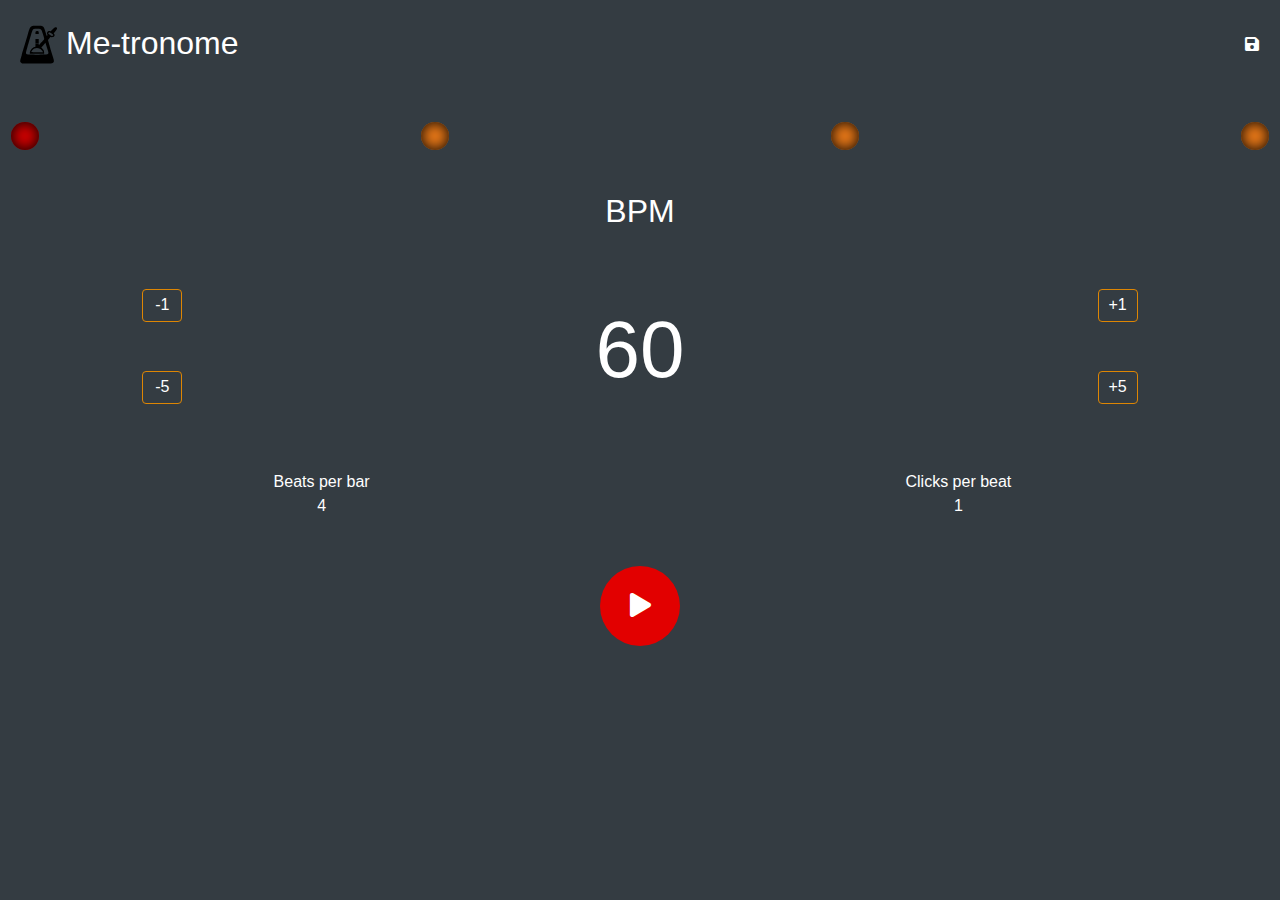
<file: metronome/index.html>
<!doctype html><html><head><meta charset="UTF-8"><meta name="viewport" content="width=device-width,initial-scale=1"><meta http-equiv="X-UA-Compatible" content="ie=edge"><link rel="icon" href="/metronome/favicon.ico"><meta name="theme-color" content="#000000"><meta name="description" content="Metronome web app"><link rel="manifest" href="/metronome/manifest.json"><title>Me-tronome</title><link href="/metronome/static/css/2.d129b307.chunk.css" rel="stylesheet"><link href="/metronome/static/css/main.e7cb73e1.chunk.css" rel="stylesheet"></head><body><div id="app"></div><script>!function(i){function e(e){for(var r,t,n=e[0],o=e[1],u=e[2],l=0,f=[];l<n.length;l++)t=n[l],Object.prototype.hasOwnProperty.call(p,t)&&p[t]&&f.push(p[t][0]),p[t]=0;for(r in o)Object.prototype.hasOwnProperty.call(o,r)&&(i[r]=o[r]);for(s&&s(e);f.length;)f.shift()();return c.push.apply(c,u||[]),a()}function a(){for(var e,r=0;r<c.length;r++){for(var t=c[r],n=!0,o=1;o<t.length;o++){var u=t[o];0!==p[u]&&(n=!1)}n&&(c.splice(r--,1),e=l(l.s=t[0]))}return e}var t={},p={1:0},c=[];function l(e){if(t[e])return t[e].exports;var r=t[e]={i:e,l:!1,exports:{}};return i[e].call(r.exports,r,r.exports,l),r.l=!0,r.exports}l.m=i,l.c=t,l.d=function(e,r,t){l.o(e,r)||Object.defineProperty(e,r,{enumerable:!0,get:t})},l.r=function(e){"undefined"!=typeof Symbol&&Symbol.toStringTag&&Object.defineProperty(e,Symbol.toStringTag,{value:"Module"}),Object.defineProperty(e,"__esModule",{value:!0})},l.t=function(r,e){if(1&e&&(r=l(r)),8&e)return r;if(4&e&&"object"==typeof r&&r&&r.__esModule)return r;var t=Object.create(null);if(l.r(t),Object.defineProperty(t,"default",{enumerable:!0,value:r}),2&e&&"string"!=typeof r)for(var n in r)l.d(t,n,function(e){return r[e]}.bind(null,n));return t},l.n=function(e){var r=e&&e.__esModule?function(){return e.default}:function(){return e};return l.d(r,"a",r),r},l.o=function(e,r){return Object.prototype.hasOwnProperty.call(e,r)},l.p="/metronome/";var r=this["webpackJsonpme-tronome"]=this["webpackJsonpme-tronome"]||[],n=r.push.bind(r);r.push=e,r=r.slice();for(var o=0;o<r.length;o++)e(r[o]);var s=n;a()}([])</script><script src="/metronome/static/js/2.1ed54ace.chunk.js"></script><script src="/metronome/static/js/main.13cbd0c1.chunk.js"></script></body></html>
</file>
<file: metronome/static/css/main.e7cb73e1.chunk.css>
a,abbr,acronym,address,applet,article,aside,audio,b,big,blockquote,body,canvas,caption,center,cite,code,dd,del,details,dfn,div,dl,dt,em,embed,fieldset,figcaption,figure,footer,form,h1,h2,h3,h4,h5,h6,header,hgroup,html,i,iframe,img,ins,kbd,label,legend,li,mark,menu,nav,object,ol,output,p,pre,q,ruby,s,samp,section,small,span,strike,strong,sub,summary,sup,table,tbody,td,tfoot,th,thead,time,tr,tt,u,ul,var,video{margin:0;padding:0;border:0;font-size:100%;font:inherit;vertical-align:baseline}:focus{outline:0}article,aside,details,figcaption,figure,footer,header,hgroup,menu,nav,section{display:block}body{line-height:1}ol,ul{list-style:none}blockquote,q{quotes:none}blockquote:after,blockquote:before,q:after,q:before{content:"";content:none}input[type=search]::-webkit-search-cancel-button,input[type=search]::-webkit-search-decoration,input[type=search]::-webkit-search-results-button,input[type=search]::-webkit-search-results-decoration{-webkit-appearance:none;-moz-appearance:none}input[type=search]{-webkit-appearance:none;-moz-appearance:none}audio,canvas,video{display:inline-block;*display:inline;*zoom:1;max-width:100%}audio:not([controls]){display:none;height:0}[hidden]{display:none}html{font-size:100%;-webkit-text-size-adjust:100%;-ms-text-size-adjust:100%}a:focus{outline:thin dotted}a:active,a:hover{outline:0}img{border:0;-ms-interpolation-mode:bicubic}figure,form{margin:0}fieldset{border:1px solid silver;margin:0 2px;padding:.35em .625em .75em}legend{border:0;padding:0;white-space:normal;*margin-left:-7px}button,input,select,textarea{font-size:100%;margin:0;vertical-align:baseline;*vertical-align:middle}button,input{line-height:normal}button,select{text-transform:none}button,html input[type=button],input[type=reset],input[type=submit]{-webkit-appearance:button;cursor:pointer;*overflow:visible}button[disabled],html input[disabled]{cursor:default}input[type=checkbox],input[type=radio]{box-sizing:border-box;padding:0;*height:13px;*width:13px}input[type=search]{-webkit-appearance:textfield;box-sizing:content-box}input[type=search]::-webkit-search-cancel-button,input[type=search]::-webkit-search-decoration{-webkit-appearance:none}button::-moz-focus-inner,input::-moz-focus-inner{border:0;padding:0}textarea{overflow:auto;vertical-align:top}table{border-collapse:collapse;border-spacing:0}button,html,input,select,textarea{color:#222}::-moz-selection{background:#b3d4fc;text-shadow:none}::selection{background:#b3d4fc;text-shadow:none}img{vertical-align:middle}fieldset{border:0;margin:0;padding:0}textarea{resize:vertical}.chromeframe{margin:.2em 0;background:#ccc;color:#000;padding:.2em 0}div{display:flex;box-sizing:border-box}body{font-family:sans-serif;color:#fff}.row{height:auto;flex-direction:row;padding:.5em .2em;margin:.8em 0}.col,.row{width:100%}.col-2{width:50%}.col-3{width:33.33333%}.col-4{width:25%}::-webkit-scrollbar{width:3px;height:3px}::-webkit-scrollbar-track{background:#888}::-webkit-scrollbar-thumb,::-webkit-scrollbar-thumb:hover{background:#555}
/*# sourceMappingURL=main.e7cb73e1.chunk.css.map */
</file>
